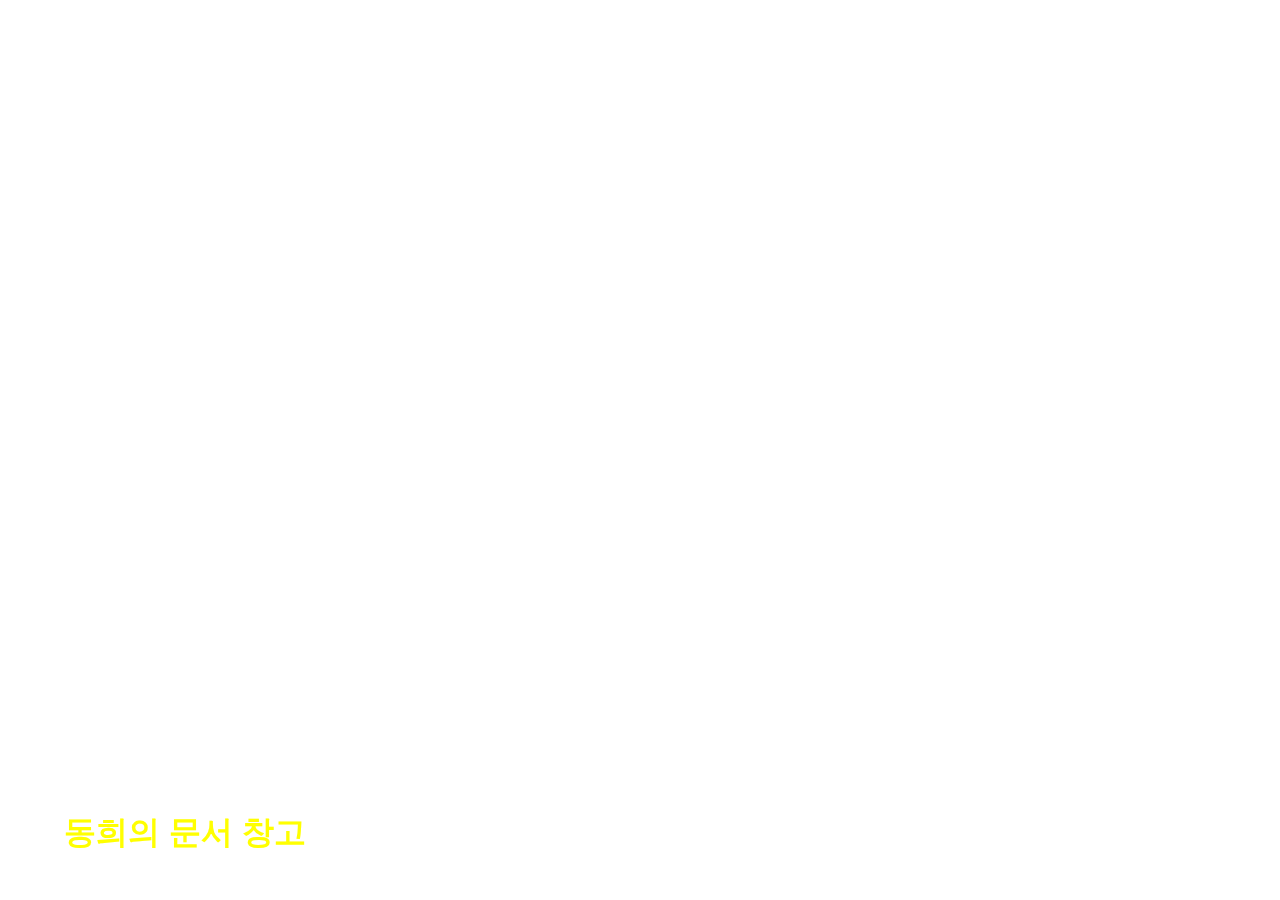
<file: index.html>
<!DOCTYPE html>
<html lang="ko">

<head>
  <meta charset="UTF-8">
  <meta http-equiv="X-UA-Compatible" content="IE=edge">
  <meta name="viewport" content="width=device-width, initial-scale=1.0">
  <meta name="description" content="김동희의 문서 열람">
  <meta name="author" content="Kdh">
  <meta name="generator" content="HTML5">
  <title>Intro</title>

  <meta property="og:type" content="website" />
  <meta property="og:site_name" content="김동희의 문서 열람" />
  <meta property="og:title" content="Intro" />
  <meta property="og:description" content="김동희 게임기획서 모음." />
  <meta property="og:image" content="./images/name_seo.png" />
  <!-- 아텐츠주소 대신 자신의 웹페이지 주소로 바꾸세요 -->
  <meta property="og:url" content="https://atentsgamedesignsite19.netlify.app" />
  <meta property="twitter:card" content="summary" />
  <meta property="twitter:site" content="김동희의 문서 열람" />
  <meta property="twitter:title" content="Intro" />
  <meta property="twitter:description" content="김동희 게임기획서 모음." />
  <meta property="twitter:image" content="./images/name_seo.png" />
  <!-- 아텐츠주소 대신 자신의 웹페이지 주소로 바꾸세요 -->
  <meta property="twitter:url" content="https://atentsgamedesignsite19.netlify.app" />
  <link rel="icon" href="/favicon.ico" />
  <link rel="stylesheet" href="./main.css">
  <!-- <link rel="stylesheet" href="/main.css"> -->
  <!-- <script defer src="/main.js" ></script> -->
  <!-- <script defer src="./main.js"></script> -->
</head>

<body>

  <div style="position: fixed; z-index: -1; width: 100%; height: 100%;" >
    <!-- <iframe width="100%" height="100%" src="https://www.youtube.com/embed/pKMPQ85Ilu4?si=y_7mDklYCB31kJk9&autoplay=1&loop=1&mute=1&playlist=pKMPQ85Ilu4" 
    title="YouTube video player" 
    frameborder="0" 
    allow="accelerometer; autoplay; clipboard-write; encrypted-media; gyroscope; picture-in-picture; web-share" 
    allowfullscreen>
    </iframe> -->
    <iframe width="100%" height="100%" src="https://www.youtube.com/embed/XLHMRP08a8w?loop=1&autoplay=1&mute=1&si=voM8bV1tIB5KqB1B&playlist=XLHMRP08a8w" 
    title="YouTube video player" 
    frameborder="0" 
    allow="accelerometer; autoplay; clipboard-write; encrypted-media; gyroscope; picture-in-picture; web-share" 
    referrerpolicy="strict-origin-when-cross-origin" 
    allowfullscreen></iframe>
  </div>
  <div>
    <a id="pl" href="/pages/mainpage.html">동희의 문서 창고</a>
  </div>
</body>


</html>
</file>
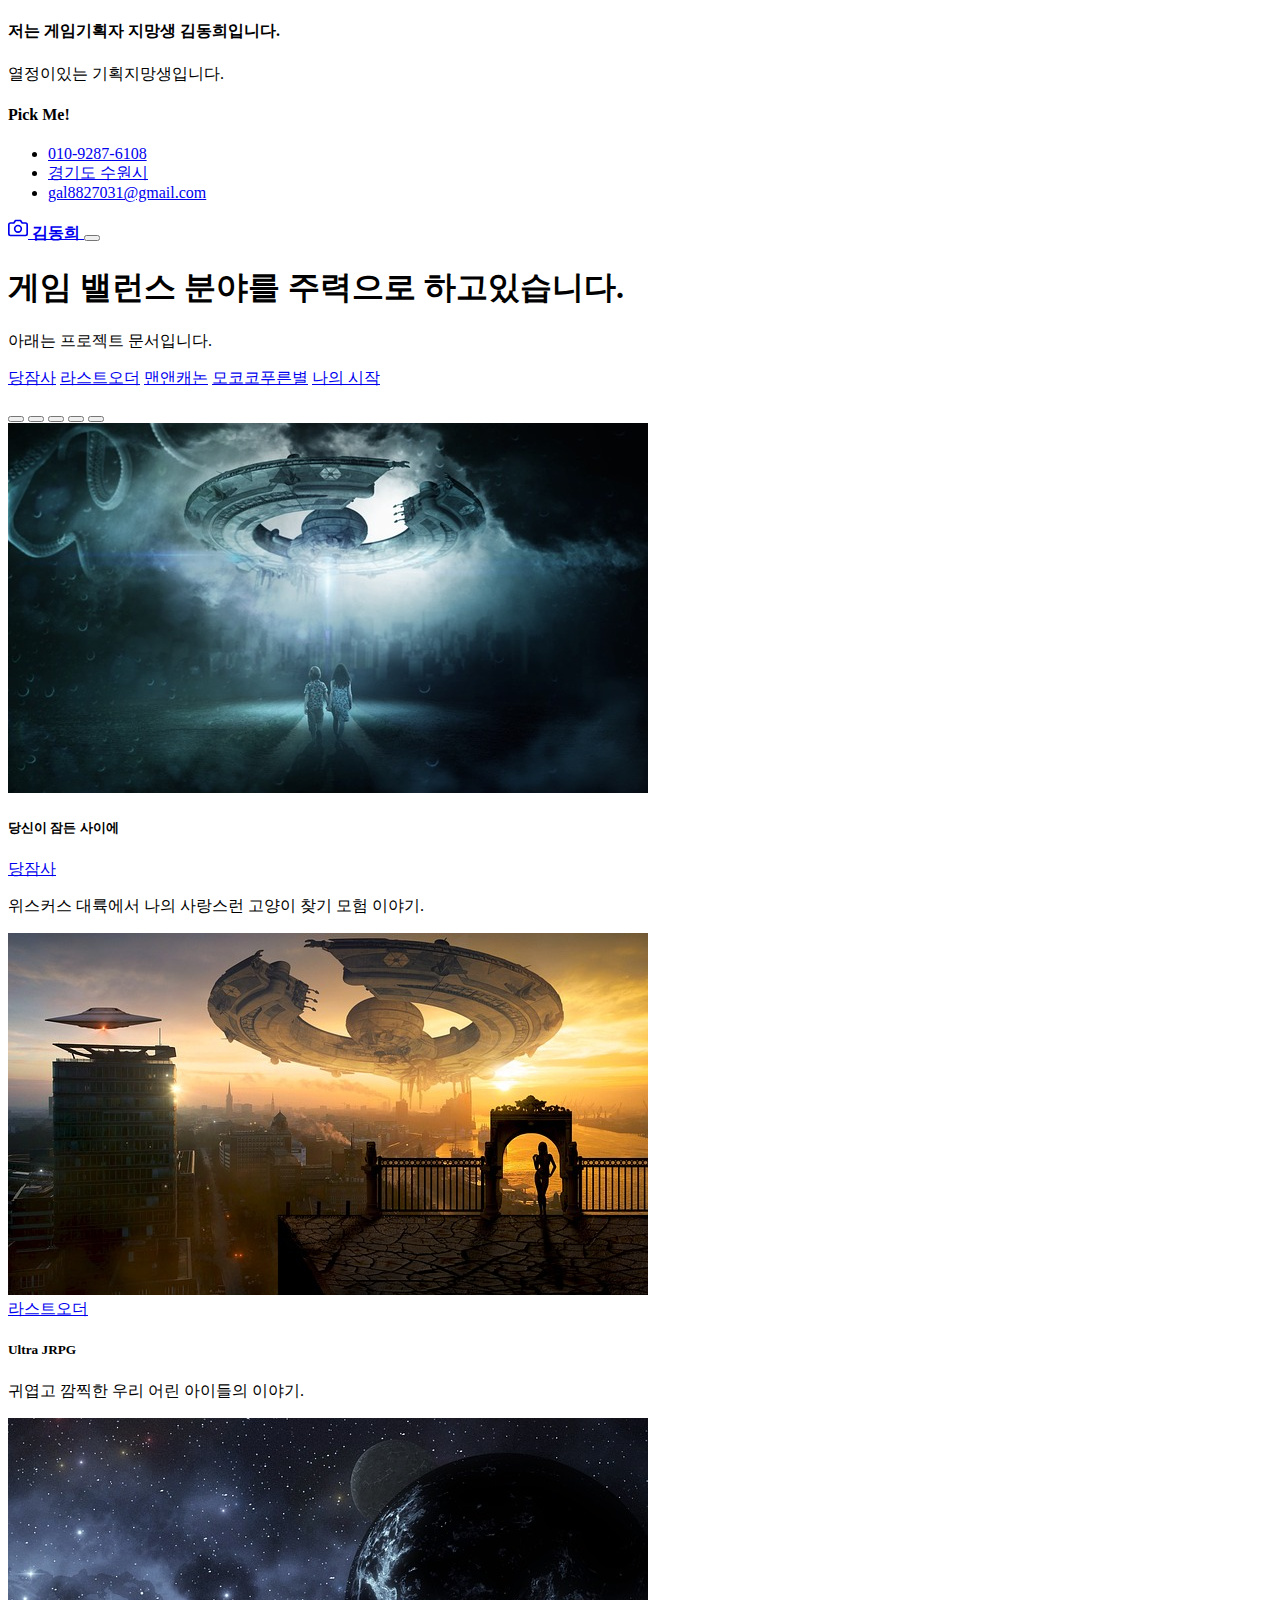
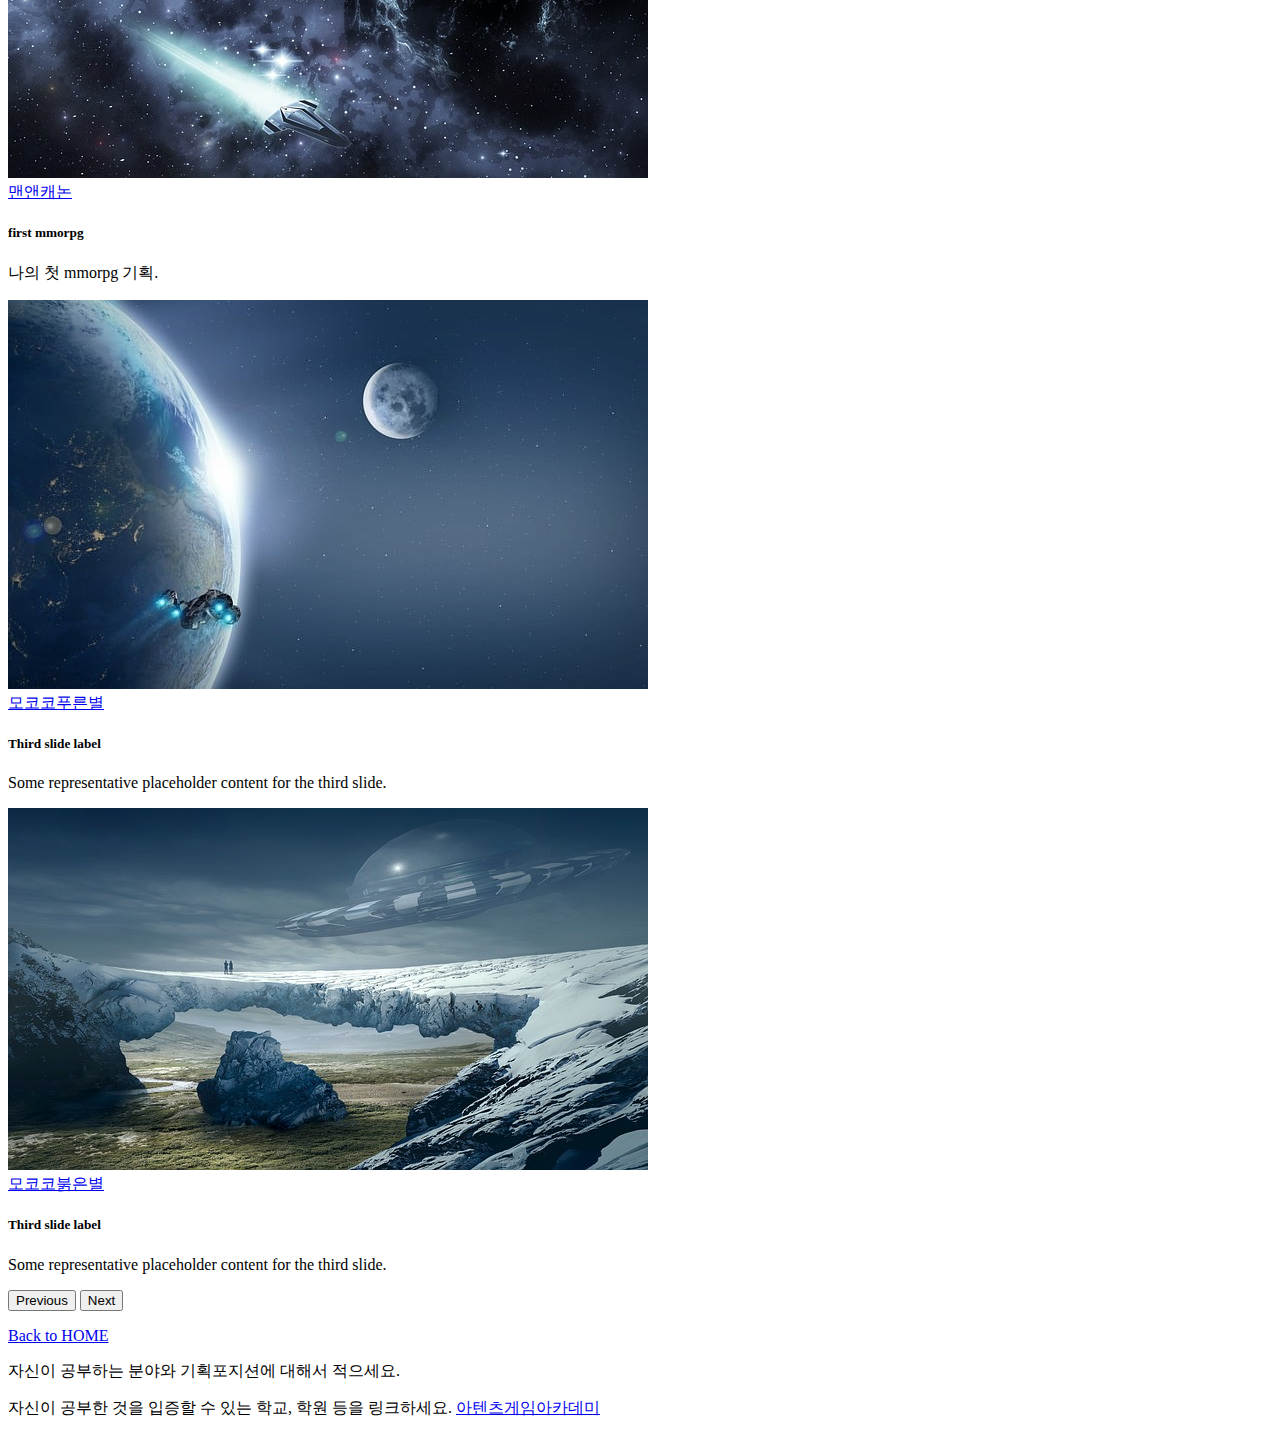
<file: pages/mainpage.html>
<!DOCTYPE html>
<html lang="ko">

<head>
  <meta charset="utf-8">
  <meta name="viewport" content="width=device-width, initial-scale=1">
  <meta name="description" content="김동희의 프로젝트">
  <meta name="author" content="YHS">
  <meta name="generator" content="HTML5">
  <title>HOME</title>
  <meta property="og:type" content="website" />
  <meta property="og:site_name" content="김동희의 프로젝트" />
  <meta property="og:title" content="HOME" />
  <meta property="og:description" content="프로젝트별 게임기획서 모음." />
  <meta property="og:image" content="./images/name_seo.png" />
  <!-- 아텐츠주소 대신 자신의 웹페이지 주소로 바꾸세요 -->
  <meta property="og:url" content="https://atentsgamedesignsite19.netlify.app" />
  <meta property="twitter:card" content="summary" />
  <meta property="twitter:site" content="김동희의 프로젝트" />
  <meta property="twitter:title" content="HOME" />
  <meta property="twitter:description" content="프로젝트별 게임기획서 모음." />
  <meta property="twitter:image" content="./images/name_seo.png" />
  <!-- 아텐츠주소 대신 자신의 웹페이지 주소로 바꾸세요 -->
  <meta property="twitter:url" content="https://atentsgamedesignsite19.netlify.app" />
  <link rel="icon" href="/favicon.ico" />
  <link rel="canonical" href="https://getbootstrap.com/docs/5.2/examples/album/">

  <!-- CSS only -->
  <link href="https://cdn.jsdelivr.net/npm/bootstrap@5.2.3/dist/css/bootstrap.min.css" rel="stylesheet"
    integrity="sha384-rbsA2VBKQhggwzxH7pPCaAqO46MgnOM80zW1RWuH61DGLwZJEdK2Kadq2F9CUG65" crossorigin="anonymous">
  <!-- JavaScript Bundle with Popper -->
  <script defer src="https://cdn.jsdelivr.net/npm/bootstrap@5.2.3/dist/js/bootstrap.bundle.min.js"
    integrity="sha384-kenU1KFdBIe4zVF0s0G1M5b4hcpxyD9F7jL+jjXkk+Q2h455rYXK/7HAuoJl+0I4" crossorigin="anonymous">
  </script>


  <style>
    .bd-placeholder-img {
      font-size: 1.125rem;
      text-anchor: middle;
      -webkit-user-select: none;
      -moz-user-select: none;
      user-select: none;
    }

    @media (min-width: 768px) {
      .bd-placeholder-img-lg {
        font-size: 3.5rem;
      }
    }

    .b-example-divider {
      height: 3rem;
      background-color: rgba(0, 0, 0, .1);
      border: solid rgba(0, 0, 0, .15);
      border-width: 1px 0;
      box-shadow: inset 0 .5em 1.5em rgba(0, 0, 0, .1), inset 0 .125em .5em rgba(0, 0, 0, .15);
    }

    .b-example-vr {
      flex-shrink: 0;
      width: 1.5rem;
      height: 100vh;
    }

    .bi {
      vertical-align: -.125em;
      fill: currentColor;
    }

    .nav-scroller {
      position: relative;
      z-index: 2;
      height: 2.75rem;
      overflow-y: hidden;
    }

    .nav-scroller .nav {
      display: flex;
      flex-wrap: nowrap;
      padding-bottom: 1rem;
      margin-top: -1px;
      overflow-x: auto;
      text-align: center;
      white-space: nowrap;
      -webkit-overflow-scrolling: touch;
    }
  </style>
</head>

<body>

  <header>
    <div class="collapse bg-dark" id="navbarHeader">
      <div class="container">
        <div class="row">
          <div class="col-sm-8 col-md-7 py-4">
            <h4 class="text-white">저는 게임기획자 지망생 김동희입니다.</h4>
            <p class="text-muted">열정이있는 기획지망생입니다.</p>
          </div>
          <div class="col-sm-4 offset-md-1 py-4">
            <h4 class="text-white">Pick Me!</h4>
            <ul class="list-unstyled">
              <li><a href="#" class="text-white">010-9287-6108</a></li>
              <li><a href="#" class="text-white">경기도 수원시</a></li>
              <li><a href="#" class="text-white">gal8827031@gmail.com</a></li>
            </ul>
          </div>
        </div>
      </div>
    </div>
    <div class="navbar navbar-dark bg-dark shadow-sm">
      <div class="container">
        <a href="#" class="navbar-brand d-flex align-items-center">
          <svg xmlns="http://www.w3.org/2000/svg" width="20" height="20" fill="none" stroke="currentColor"
            stroke-linecap="round" stroke-linejoin="round" stroke-width="2" aria-hidden="true" class="me-2"
            viewBox="0 0 24 24">
            <path d="M23 19a2 2 0 0 1-2 2H3a2 2 0 0 1-2-2V8a2 2 0 0 1 2-2h4l2-3h6l2 3h4a2 2 0 0 1 2 2z" />
            <circle cx="12" cy="13" r="4" /></svg>
          <strong>김동희</strong>
        </a>
        <button class="navbar-toggler" type="button" data-bs-toggle="collapse" data-bs-target="#navbarHeader"
          aria-controls="navbarHeader" aria-expanded="false" aria-label="Toggle navigation">
          <span class="navbar-toggler-icon"></span>
        </button>
      </div>
    </div>
  </header>

  <main>
    <section class="py-5 text-center container">
      <div class="row py-lg-5">
        <div class="col-lg-6 col-md-8 mx-auto">
          <h1 class="fw-light">게임 밸런스 분야를 주력으로 하고있습니다.</h1>
          <p class="lead text-muted">아래는 프로젝트 문서입니다.</p>
          <p>
            <a href="/pages/sub01.html" class="btn btn-info my-2">당잠사</a>
            <a href="/pages/sub02.html" class="btn btn-dark my-2">라스트오더</a>
            <a href="/pages/sub03.html" class="btn btn-danger my-2">맨앤캐논</a>
            <a href="/pages/sub04.html" class="btn btn-primary my-2">모코코푸른별</a>
            <a href="https://atentsgame.com/" class="btn btn-success my-2">나의 시작</a>
          </p>
        </div>
      </div>
    </section>

    <div class="album py-5 bg-secondary">
      <div class="container">

          <!-- 캐로셀 테스트 -->
          <div id="carouselExampleCaptions" class="carousel slide">
            <div class="carousel-indicators">
              <button type="button" data-bs-target="#carouselExampleCaptions" data-bs-slide-to="0" class="active" aria-current="true" aria-label="Slide 1"></button>
              <button type="button" data-bs-target="#carouselExampleCaptions" data-bs-slide-to="1" aria-label="Slide 2"></button>
              <button type="button" data-bs-target="#carouselExampleCaptions" data-bs-slide-to="2" aria-label="Slide 3"></button>
              <button type="button" data-bs-target="#carouselExampleCaptions" data-bs-slide-to="3" aria-label="Slide 4"></button>
              <button type="button" data-bs-target="#carouselExampleCaptions" data-bs-slide-to="4" aria-label="Slide 5"></button>
            </div>
            <div class="carousel-inner">
              <div class="carousel-item active">
                <img src="/images/spaceship01.jpg" class="d-block w-100" alt="우주선1">
                <div class="carousel-caption d-none d-md-block">
                  <h5>당신이 잠든 사이에</h5>
                  <a href="/pages/sub01.html" class="btn btn-outline-info">당잠사</a>
                  <p>위스커스 대륙에서 나의 사랑스런 고양이 찾기 모험 이야기.</p>
                </div>
              </div>
              <div class="carousel-item">
                <img src="/images/spaceship02.jpg" class="d-block w-100" alt="우주선2">
                <div class="carousel-caption d-none d-md-block">
                  <a href="/pages/sub02.html" class="btn btn-outline-dark">라스트오더</a>
                  <h5>Ultra JRPG</h5>
                  <p>귀엽고 깜찍한 우리 어린 아이들의 이야기.</p>
                </div>
              </div>
              <div class="carousel-item">
                <img src="/images/spaceship03.jpg" class="d-block w-100" alt="우주선3">
                <div class="carousel-caption d-none d-md-block">
                  <a href="/pages/sub03.html" class="btn btn-outline-danger">맨앤캐논</a>
                  <h5>first mmorpg</h5>
                  <p>나의 첫 mmorpg 기획.</p>
                </div>
              </div>
              <div class="carousel-item">
                <img src="/images/spaceship04.jpg" class="d-block w-100" alt="우주선4">
                <div class="carousel-caption d-none d-md-block">
                  <a href="/pages/sub04.html" class="btn btn-outline-primary">모코코푸른별</a>
                  <h5>Third slide label</h5>
                  <p>Some representative placeholder content for the third slide.</p>
                </div>
              </div>
              <div class="carousel-item">
                <img src="/images/spaceship05.jpg" class="d-block w-100" alt="우주선5">
                <div class="carousel-caption d-none d-md-block">
                  <a href="/pages/sub05.html" class="btn btn-outline-primary">모코코붉은별</a>
                  <h5>Third slide label</h5>
                  <p>Some representative placeholder content for the third slide.</p>
                </div>
              </div>
            </div>
            <button class="carousel-control-prev" type="button" data-bs-target="#carouselExampleCaptions" data-bs-slide="prev">
              <span class="carousel-control-prev-icon" aria-hidden="true"></span>
              <span class="visually-hidden">Previous</span>
            </button>
            <button class="carousel-control-next" type="button" data-bs-target="#carouselExampleCaptions" data-bs-slide="next">
              <span class="carousel-control-next-icon" aria-hidden="true"></span>
              <span class="visually-hidden">Next</span>
            </button>
          </div>
          <!-- 캐로셀 테스트 끝 -->
      </div>
    </div>

  </main>

  <footer class="text-muted py-5">
    <div class="container">
      <p class="float-end mb-1">
        <a href="/index.html">Back to HOME</a>
      </p>
      <p class="mb-1">자신이 공부하는 분야와 기획포지션에 대해서 적으세요.</p>
      <p class="mb-0">자신이 공부한 것을 입증할 수 있는 학교, 학원 등을 링크하세요. <a href="https://atentsgame.com">아텐츠게임아카데미</a> </p>
    </div>
  </footer>

</html>
</file>
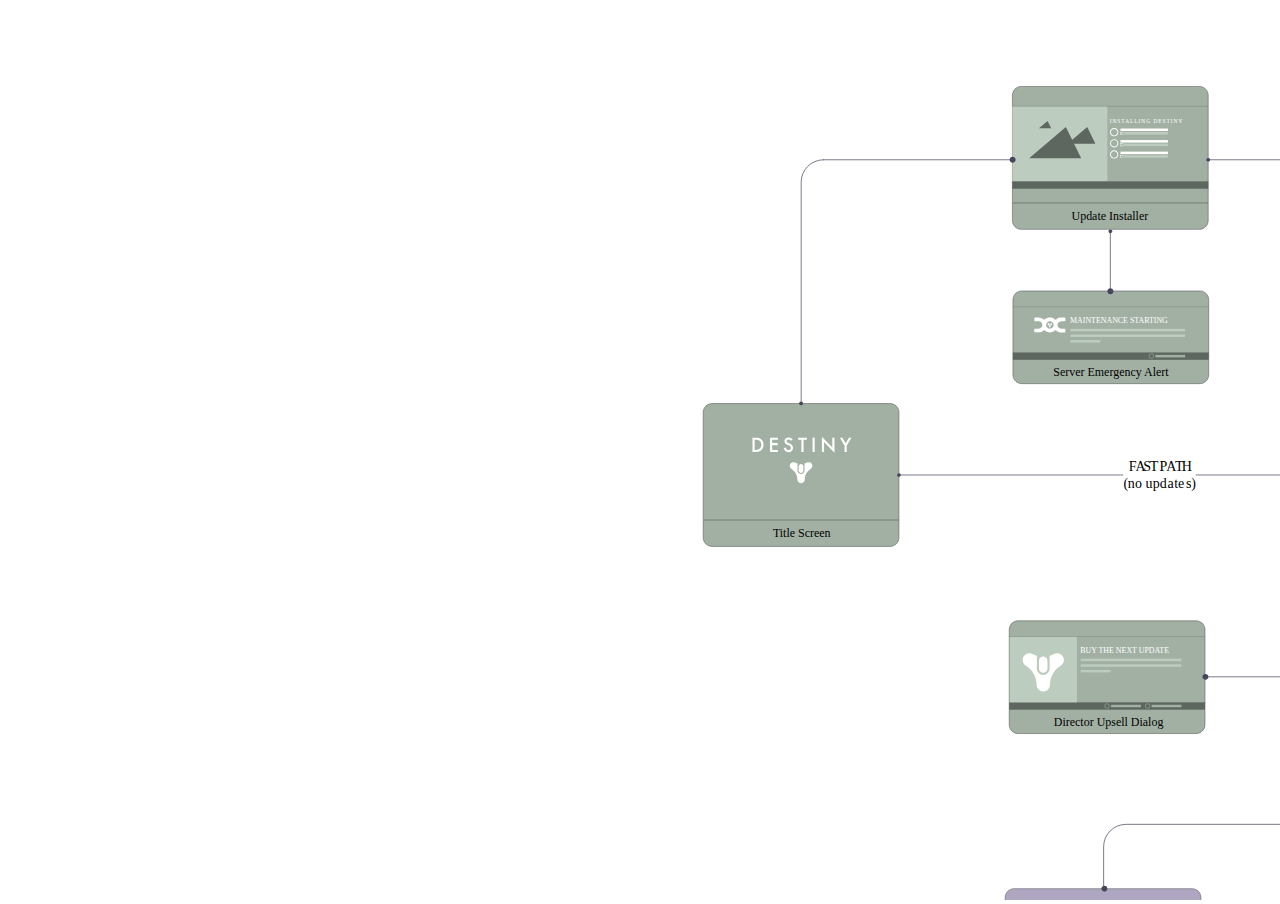
<file: pages/page01-1.html>
<!DOCTYPE html>
<html lang="ko">

<head>
  <meta charset="UTF-8">
  <meta http-equiv="X-UA-Compatible" content="IE=edge">
  <meta name="viewport" content="width=device-width, initial-scale=1.0">
  <title>전체 IA 구조도</title>
  <style>
    #myPDF {
      width: 100%;
      height: 100vh;
    }

    body {
      margin: 0;
      padding: 0;
      overflow: hidden;
    }
  </style>
</head>

<body>

  <body>
    <iframe title="document" id="myPDF" src="/images/Destiny_flowchart_v9.svg" frameborder="0"></iframe>
  </body>
</body>

</html>
</file>
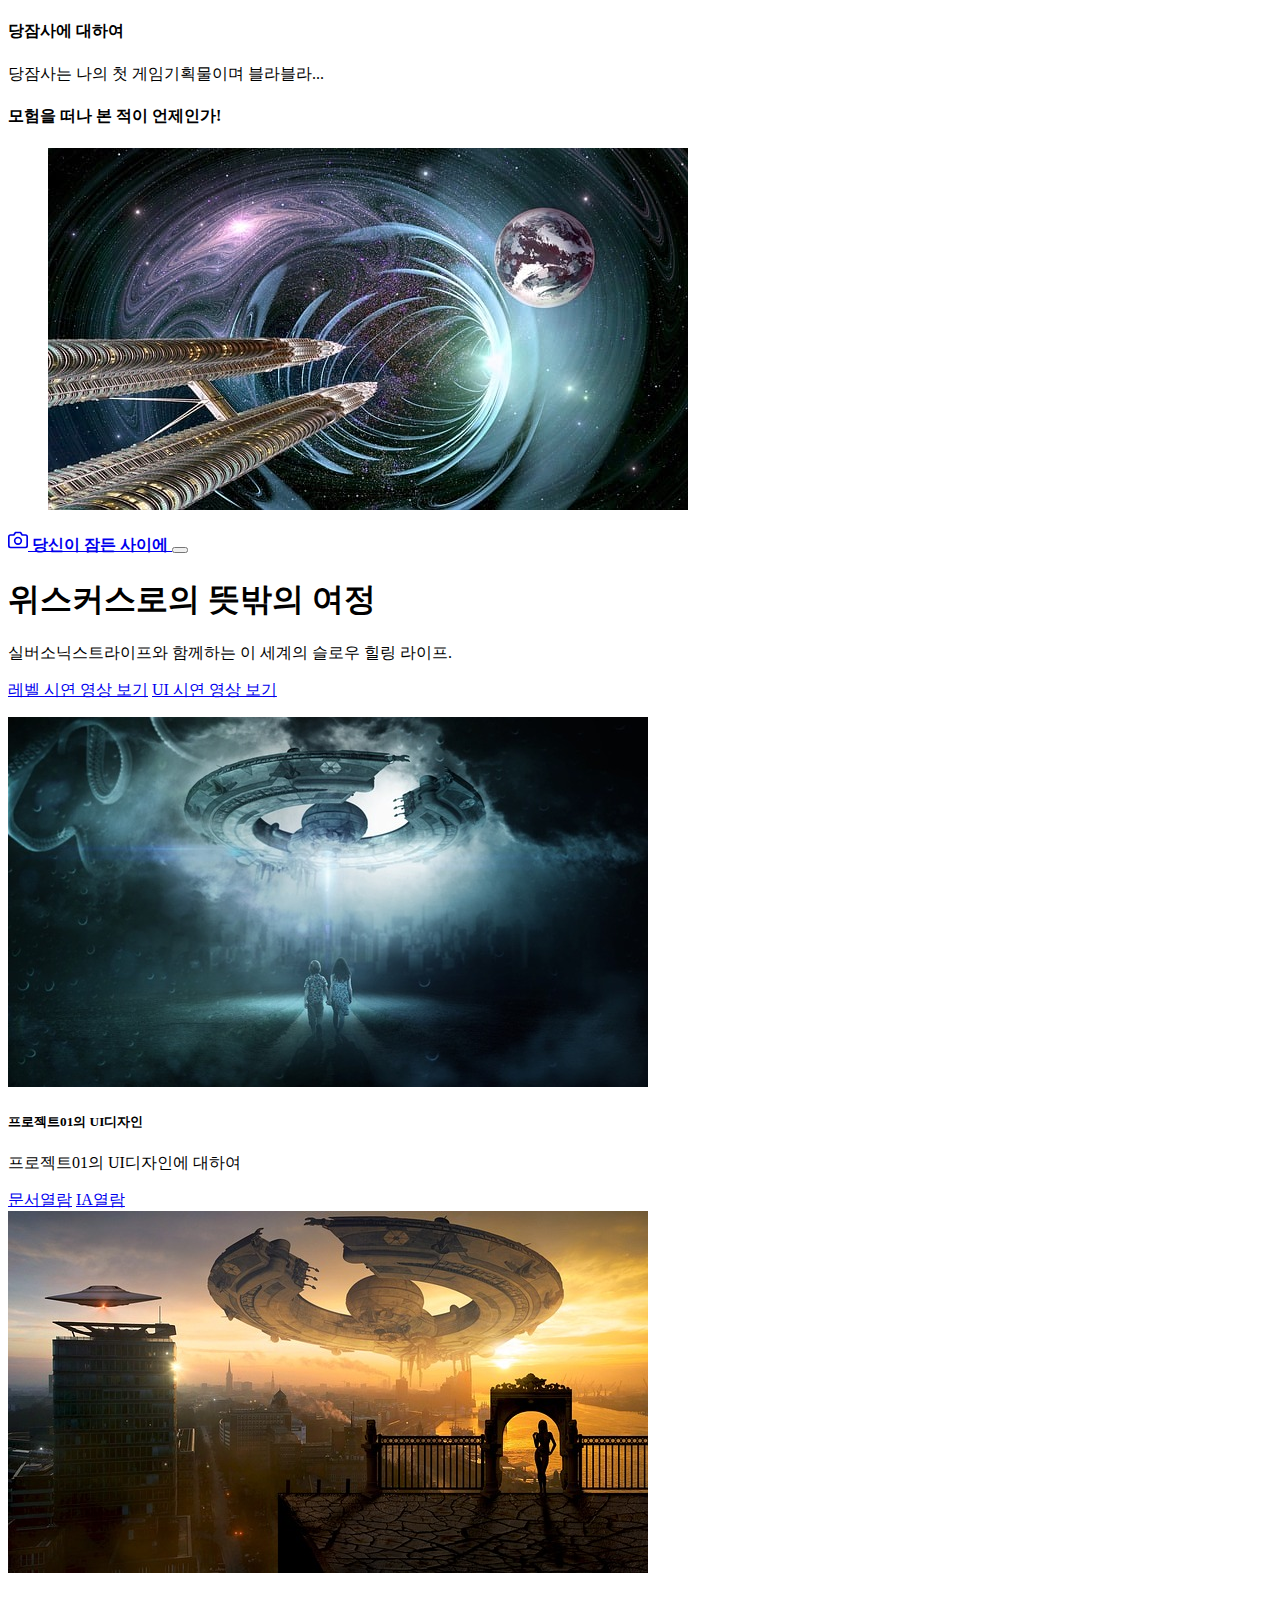
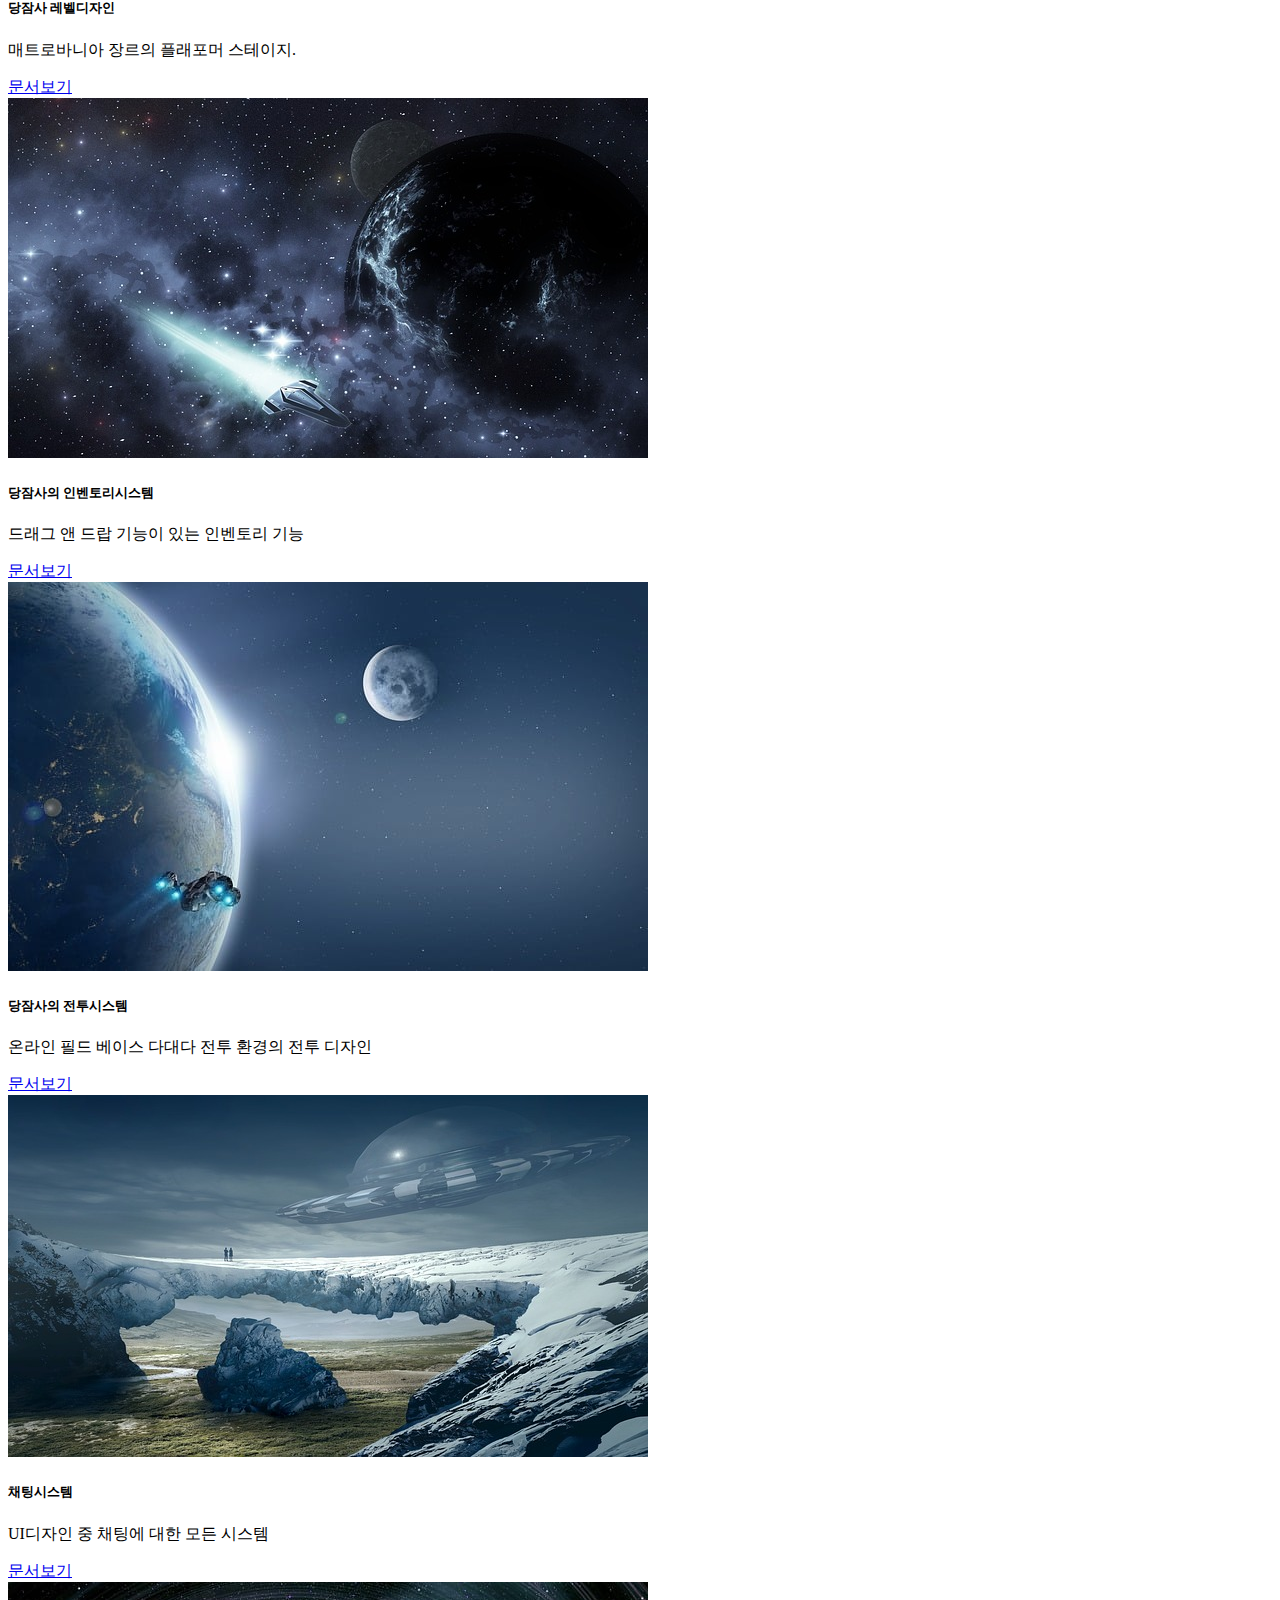
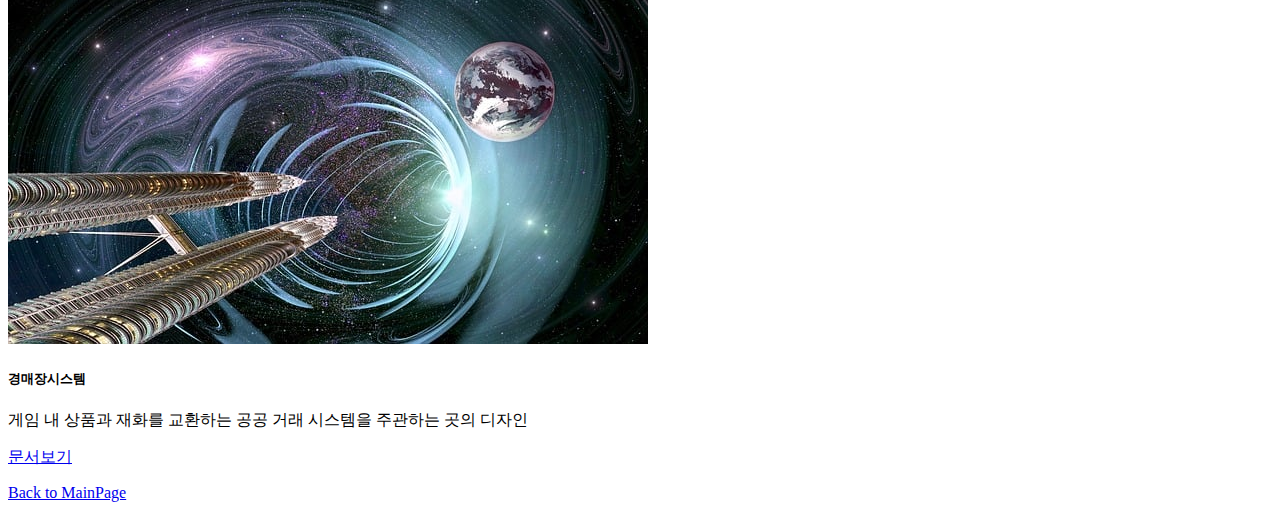
<file: pages/sub01.html>
<!DOCTYPE html>
<html lang="ko">

<head>
  <meta charset="utf-8">
  <meta name="viewport" content="width=device-width, initial-scale=1">
  <meta name="description" content="아나킨의 문서창고">
  <meta name="author" content="YHS">
  <meta name="generator" content="HTML5">
  <title>프로젝트01의 홈</title>
  <meta property="og:type" content="website" />
  <meta property="og:site_name" content="프로젝트01의 홈" />
  <meta property="og:title" content="HOME" />
  <meta property="og:description" content="프로젝트01의 GDD, UXUI디자인, 레벨디자인 기획서 모음." />
  <meta property="og:image" content="./images/name_seo.png" />
  <!-- 아텐츠주소 대신 자신의 웹페이지 주소로 바꾸세요 -->
  <meta property="og:url" content="https://atentsgamedesignsite19.netlify.app" />
  <meta property="twitter:card" content="summary" />
  <meta property="twitter:site" content="프로젝트01의 홈" />
  <meta property="twitter:title" content="HOME" />
  <meta property="twitter:description" content="프로젝트01의 GDD, UXUI디자인, 레벨디자인 기획서 모음." />
  <meta property="twitter:image" content="./images/name_seo.png" />
  <!-- 아텐츠주소 대신 자신의 웹페이지 주소로 바꾸세요 -->
  <meta property="twitter:url" content="https://atentsgamedesignsite19.netlify.app" />
  <link rel="icon" href="/favicon.ico" />
  <link rel="canonical" href="https://getbootstrap.com/docs/5.2/examples/album/">

  <!-- CSS only -->
  <link href="https://cdn.jsdelivr.net/npm/bootstrap@5.2.3/dist/css/bootstrap.min.css" rel="stylesheet"
    integrity="sha384-rbsA2VBKQhggwzxH7pPCaAqO46MgnOM80zW1RWuH61DGLwZJEdK2Kadq2F9CUG65" crossorigin="anonymous">
  <!-- JavaScript Bundle with Popper -->
  <script defer src="https://cdn.jsdelivr.net/npm/bootstrap@5.2.3/dist/js/bootstrap.bundle.min.js"
    integrity="sha384-kenU1KFdBIe4zVF0s0G1M5b4hcpxyD9F7jL+jjXkk+Q2h455rYXK/7HAuoJl+0I4" crossorigin="anonymous">
  </script>


  <style>
    .bd-placeholder-img {
      font-size: 1.125rem;
      text-anchor: middle;
      -webkit-user-select: none;
      -moz-user-select: none;
      user-select: none;
    }

    @media (min-width: 768px) {
      .bd-placeholder-img-lg {
        font-size: 3.5rem;
      }
    }

    .b-example-divider {
      height: 3rem;
      background-color: rgba(0, 0, 0, .1);
      border: solid rgba(0, 0, 0, .15);
      border-width: 1px 0;
      box-shadow: inset 0 .5em 1.5em rgba(0, 0, 0, .1), inset 0 .125em .5em rgba(0, 0, 0, .15);
    }

    .b-example-vr {
      flex-shrink: 0;
      width: 1.5rem;
      height: 100vh;
    }

    .bi {
      vertical-align: -.125em;
      fill: currentColor;
    }

    .nav-scroller {
      position: relative;
      z-index: 2;
      height: 2.75rem;
      overflow-y: hidden;
    }

    .nav-scroller .nav {
      display: flex;
      flex-wrap: nowrap;
      padding-bottom: 1rem;
      margin-top: -1px;
      overflow-x: auto;
      text-align: center;
      white-space: nowrap;
      -webkit-overflow-scrolling: touch;
    }
  </style>
</head>

<body>

  <header>
    <div class="collapse bg-success" id="navbarHeader">
      <div class="container">
        <div class="row">
          <div class="col-sm-8 col-md-7 py-4">
            <h4 class="text-white">당잠사에 대하여</h4>
            <p class="text-muted">당잠사는 나의 첫 게임기획물이며 블라블라...</p>
          </div>
          <div class="col-sm-4 offset-md-1 py-4">
            <h4 class="text-white">모험을 떠나 본 적이 언제인가!</h4>
            <ul class="list-unstyled">
              <!-- <li><a href="#" class="text-white">010-7777-0000</a></li>
              <li><a href="#" class="text-white">서울시 강남구 역삼동</a></li>
              <li><a href="#" class="text-white">paranaidl@naver.com</a></li> -->
              <img src="/images/spaceship06.jpg" class="card-img-top" alt="우주선1">
            </ul>
          </div>
        </div>
      </div>
    </div>
    <div class="navbar navbar-dark bg-dark shadow-sm">
      <div class="container">
        <a href="#" class="navbar-brand d-flex align-items-center">
          <svg xmlns="http://www.w3.org/2000/svg" width="20" height="20" fill="none" stroke="currentColor"
            stroke-linecap="round" stroke-linejoin="round" stroke-width="2" aria-hidden="true" class="me-2"
            viewBox="0 0 24 24">
            <path d="M23 19a2 2 0 0 1-2 2H3a2 2 0 0 1-2-2V8a2 2 0 0 1 2-2h4l2-3h6l2 3h4a2 2 0 0 1 2 2z" />
            <circle cx="12" cy="13" r="4" /></svg>
          <strong>당신이 잠든 사이에</strong>
        </a>
        <button class="navbar-toggler" type="button" data-bs-toggle="collapse" data-bs-target="#navbarHeader"
          aria-controls="navbarHeader" aria-expanded="false" aria-label="Toggle navigation">
          <span class="navbar-toggler-icon"></span>
        </button>
      </div>
    </div>
  </header>

  <main>
    <section class="py-5 text-center container">
      <div class="row py-lg-5">
        <div class="col-lg-6 col-md-8 mx-auto">
          <h1 class="fw-light">위스커스로의 뜻밖의 여정</h1>
          <p class="lead text-muted">실버소닉스트라이프와 함께하는 이 세계의 슬로우 힐링 라이프.</p>
          <p>
            <a href="https://www.youtube.com/watch?v=O1Uh6Vl08zg" class="btn btn-success my-2">레벨 시연 영상 보기</a>
            <a href="https://www.youtube.com/watch?v=d69GbPPFHk8" class="btn btn-success my-2">UI 시연 영상 보기</a>
          </p>
        </div>
      </div>
    </section>

    <div class="album py-5 bg-success">
      <div class="container">
        <div class="row row-cols-1 row-cols-sm-2 row-cols-md-3 g-3">
          <div class="col">
            <div class="card shadow-sm" width="100%">
              <img src="/images/spaceship01.jpg" class="card-img-top" alt="우주선1">
              <div class="card-body">
                <h5 class="card-title">프로젝트01의 UI디자인</h5>
                <p class="card-text">프로젝트01의 UI디자인에 대하여</p>
                <a href="/pages/page01.html" class="btn btn-dark">문서열람</a>
                <a href="/pages/page01-1.html" class="btn btn-info">IA열람</a>
              </div>
            </div>
          </div>
          <div class="col">
            <div class="card shadow-sm" width="100%">
              <img src="/images/spaceship02.jpg" class="card-img-top" alt="우주선2">
              <div class="card-body">
                <h5 class="card-title">당잠사 레벨디자인</h5>
                <p class="card-text">매트로바니아 장르의 플래포머 스테이지.</p>
                <a href="/pages/page02.html" class="btn btn-dark">문서보기</a>
              </div>
            </div>
          </div>
          <div class="col">
            <div class="card shadow-sm" width="100%">
              <img src="/images/spaceship03.jpg" class="card-img-top" alt="우주선3">
              <div class="card-body">
                <h5 class="card-title">당잠사의 인벤토리시스템</h5>
                <p class="card-text">드래그 앤 드랍 기능이 있는 인벤토리 기능</p>
                <a href="/pages/page03.html" class="btn btn-dark">문서보기</a>
              </div>
            </div>
          </div>
          <div class="col">
            <div class="card shadow-sm" width="100%">
              <img src="/images/spaceship04.jpg" class="card-img-top" alt="우주선4">
              <div class="card-body">
                <h5 class="card-title">당잠사의 전투시스템</h5>
                <p class="card-text">온라인 필드 베이스 다대다 전투 환경의 전투 디자인</p>
                <a href="/pages/page04.html" class="btn btn-dark">문서보기</a>
              </div>
            </div>
          </div>
          <div class="col">
            <div class="card shadow-sm" width="100%">
              <img src="/images/spaceship05.jpg" class="card-img-top" alt="우주선5">
              <div class="card-body">
                <h5 class="card-title">채팅시스템</h5>
                <p class="card-text">UI디자인 중 채팅에 대한 모든 시스템</p>
                <a href="/pages/page05.html" class="btn btn-dark">문서보기</a>
              </div>
            </div>
          </div>
          <div class="col">
            <div class="card shadow-sm" width="100%">
              <img src="/images/spaceship06.jpg" class="card-img-top" alt="우주선6">
              <div class="card-body">
                <h5 class="card-title">경매장시스템</h5>
                <p class="card-text">게임 내 상품과 재화를 교환하는 공공 거래 시스템을 주관하는 곳의 디자인</p>
                <a href="/pages/page06.html" class="btn btn-dark">문서보기</a>
              </div>
            </div>
          </div>
          <!-- <div class="col">
            <div class="card shadow-sm" width="100%">
              <img src="/images/spaceship06.jpg" class="card-img-top" alt="우주선6">
              <div class="card-body">
                <h5 class="card-title">기획서7</h5>
                <p class="card-text">블라블라~ 기획서6의 내용을 간략하게 적으세요.</p>
                <a href="/pages/page06.html" class="btn btn-dark">문서보기</a>
              </div>
            </div>
          </div>
          <div class="col">
            <div class="card shadow-sm" width="100%">
              <img src="/images/spaceship06.jpg" class="card-img-top" alt="우주선6">
              <div class="card-body">
                <h5 class="card-title">기획서8</h5>
                <p class="card-text">블라블라~ 기획서6의 내용을 간략하게 적으세요.</p>
                <a href="/pages/page06.html" class="btn btn-dark">문서보기</a>
              </div>
            </div>
          </div>
          <div class="col">
            <div class="card shadow-sm" width="100%">
              <img src="/images/spaceship06.jpg" class="card-img-top" alt="우주선6">
              <div class="card-body">
                <h5 class="card-title">기획서9</h5>
                <p class="card-text">블라블라~ 기획서6의 내용을 간략하게 적으세요.</p>
                <a href="/pages/page06.html" class="btn btn-dark">문서보기</a>
              </div>
            </div>
          </div>
 -->
        </div>
      </div>
    </div>

  </main>

  <footer class="text-muted py-5">
    <div class="container">
      <p class="float-end mb-1">
        <a href="/pages/mainpage.html">Back to MainPage</a>
      </p>
      <!-- <p class="mb-1">자신이 공부하는 분야와 기획포지션에 대해서 적으세요.</p>
      <p class="mb-0">자신이 공부한 것을 입증할 수 있는 학교, 학원 등을 링크하세요. <a href="https://atentsgame.com">아텐츠게임아카데미</a> </p>
    </div>
  </footer>

</html>
</file>
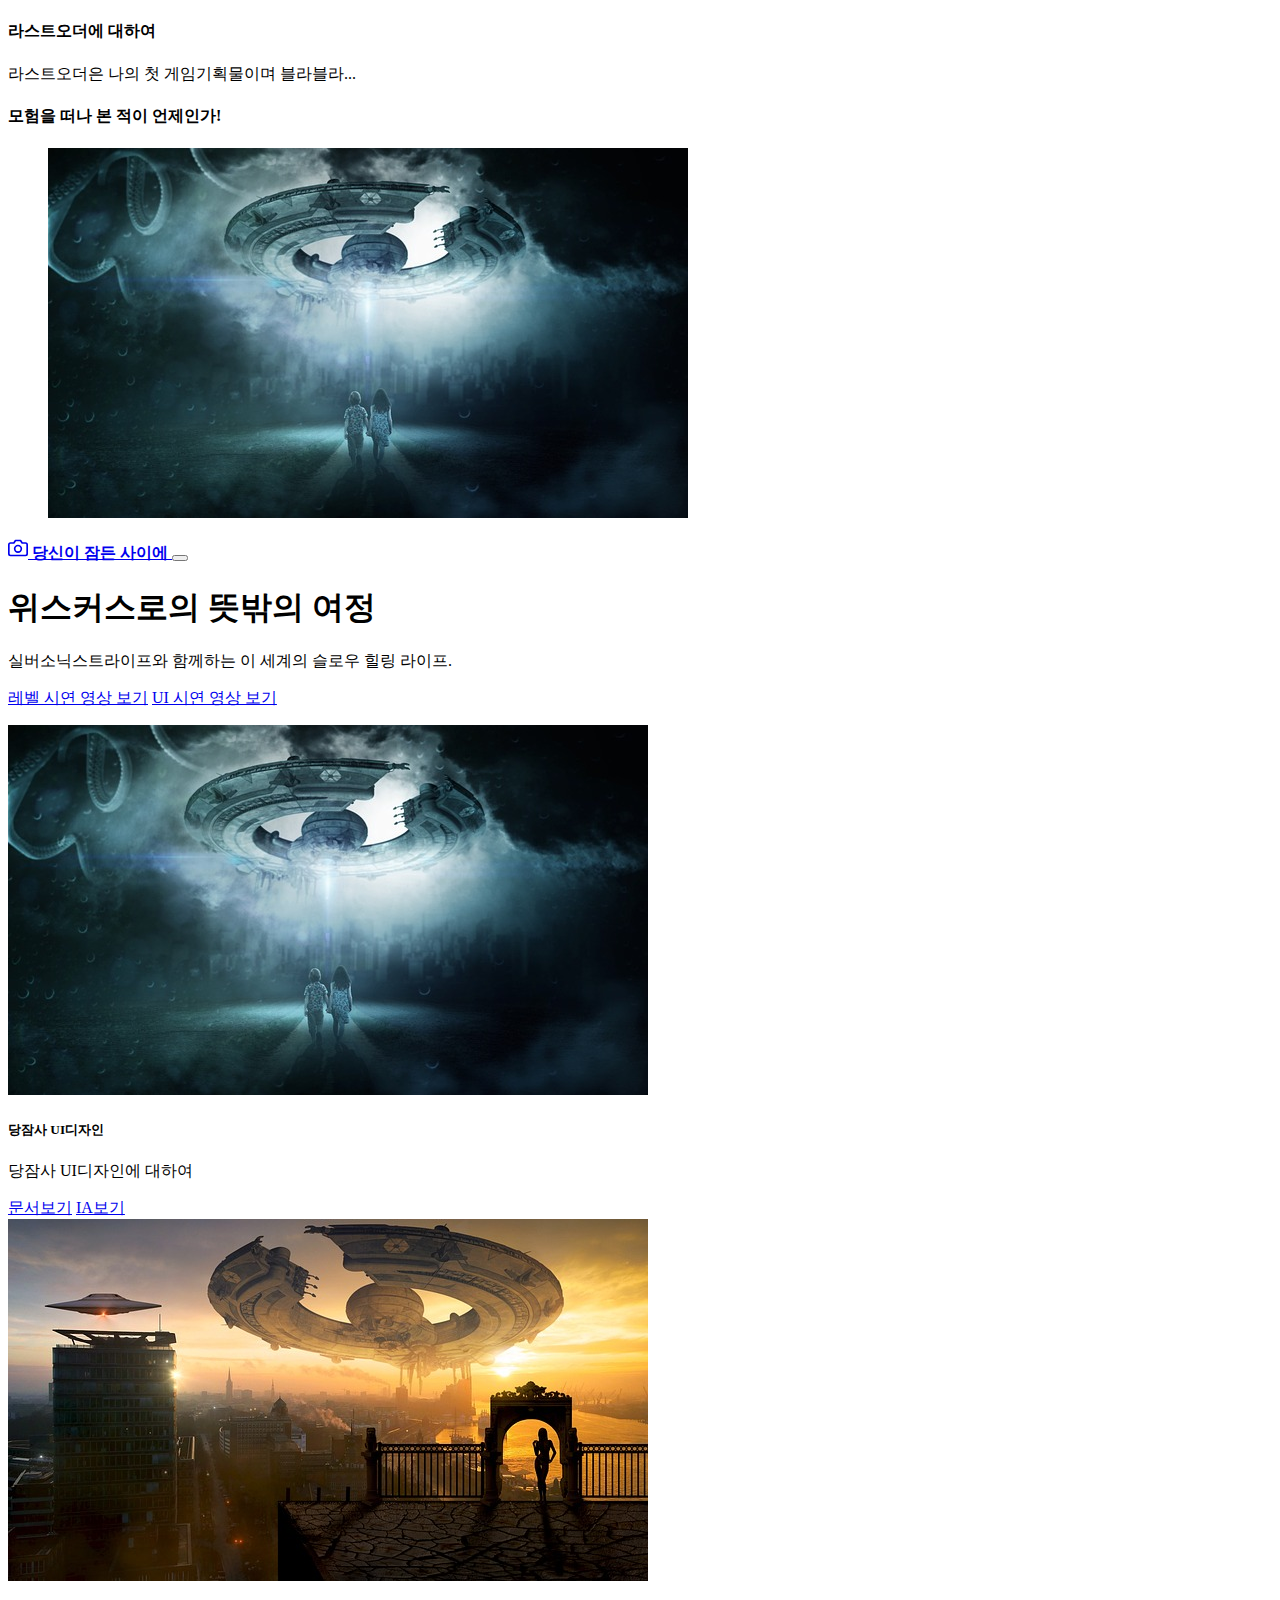
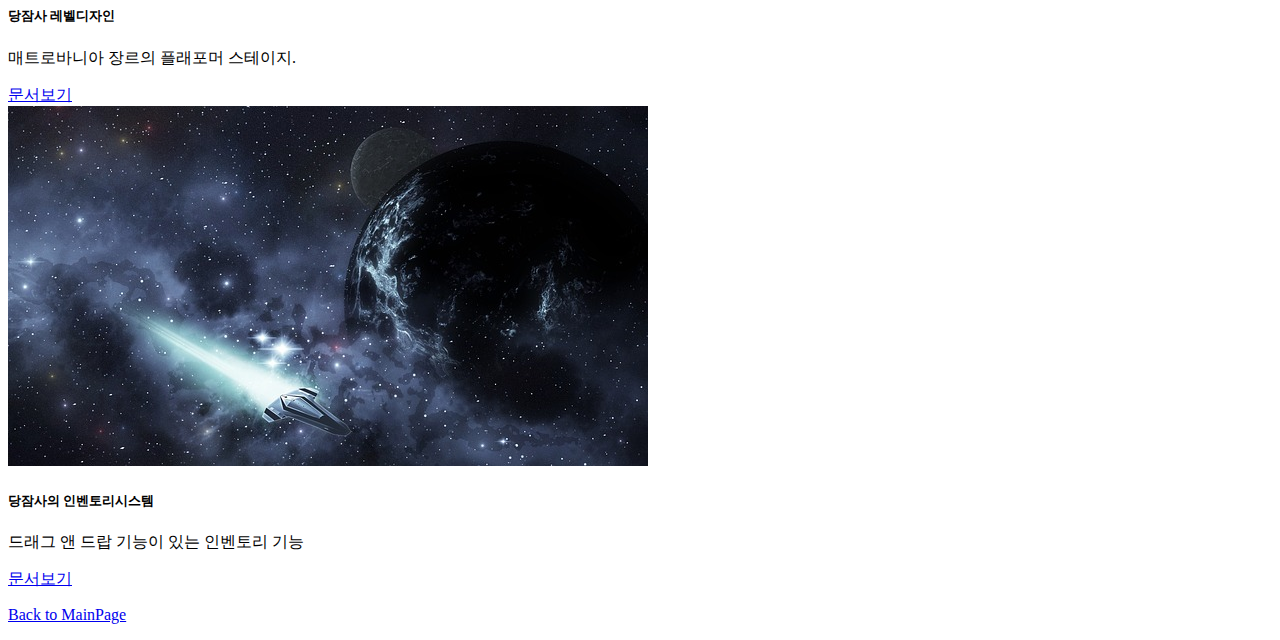
<file: pages/sub02.html>
<!DOCTYPE html>
<html lang="ko">

<head>
  <meta charset="utf-8">
  <meta name="viewport" content="width=device-width, initial-scale=1">
  <meta name="description" content="아나킨의 문서창고">
  <meta name="author" content="YHS">
  <meta name="generator" content="HTML5">
  <title>라스트오더 기획</title>
  <meta property="og:type" content="website" />
  <meta property="og:site_name" content="라스트오더 홈" />
  <meta property="og:title" content="HOME" />
  <meta property="og:description" content="라스트오더의 GDD, UXUI디자인, 레벨디자인 기획서 모음." />
  <meta property="og:image" content="./images/name_seo.png" />
  <!-- 아텐츠주소 대신 자신의 웹페이지 주소로 바꾸세요 -->
  <meta property="og:url" content="https://atentsgamedesignsite19.netlify.app" />
  <meta property="twitter:card" content="summary" />
  <meta property="twitter:site" content="라스트오더의 홈" />
  <meta property="twitter:title" content="HOME" />
  <meta property="twitter:description" content="라스트오더의 GDD, UXUI디자인, 레벨디자인 기획서 모음." />
  <meta property="twitter:image" content="./images/name_seo.png" />
  <!-- 아텐츠주소 대신 자신의 웹페이지 주소로 바꾸세요 -->
  <meta property="twitter:url" content="https://atentsgamedesignsite19.netlify.app" />
  <link rel="icon" href="/favicon.ico" />
  <link rel="canonical" href="https://getbootstrap.com/docs/5.2/examples/album/">

  <!-- CSS only -->
  <link href="https://cdn.jsdelivr.net/npm/bootstrap@5.2.3/dist/css/bootstrap.min.css" rel="stylesheet"
    integrity="sha384-rbsA2VBKQhggwzxH7pPCaAqO46MgnOM80zW1RWuH61DGLwZJEdK2Kadq2F9CUG65" crossorigin="anonymous">
  <!-- JavaScript Bundle with Popper -->
  <script defer src="https://cdn.jsdelivr.net/npm/bootstrap@5.2.3/dist/js/bootstrap.bundle.min.js"
    integrity="sha384-kenU1KFdBIe4zVF0s0G1M5b4hcpxyD9F7jL+jjXkk+Q2h455rYXK/7HAuoJl+0I4" crossorigin="anonymous">
  </script>


  <style>
    .bd-placeholder-img {
      font-size: 1.125rem;
      text-anchor: middle;
      -webkit-user-select: none;
      -moz-user-select: none;
      user-select: none;
    }

    @media (min-width: 768px) {
      .bd-placeholder-img-lg {
        font-size: 3.5rem;
      }
    }

    .b-example-divider {
      height: 3rem;
      background-color: rgba(0, 0, 0, .1);
      border: solid rgba(0, 0, 0, .15);
      border-width: 1px 0;
      box-shadow: inset 0 .5em 1.5em rgba(0, 0, 0, .1), inset 0 .125em .5em rgba(0, 0, 0, .15);
    }

    .b-example-vr {
      flex-shrink: 0;
      width: 1.5rem;
      height: 100vh;
    }

    .bi {
      vertical-align: -.125em;
      fill: currentColor;
    }

    .nav-scroller {
      position: relative;
      z-index: 2;
      height: 2.75rem;
      overflow-y: hidden;
    }

    .nav-scroller .nav {
      display: flex;
      flex-wrap: nowrap;
      padding-bottom: 1rem;
      margin-top: -1px;
      overflow-x: auto;
      text-align: center;
      white-space: nowrap;
      -webkit-overflow-scrolling: touch;
    }
  </style>
</head>

<body>

  <header>
    <div class="collapse bg-success" id="navbarHeader">
      <div class="container">
        <div class="row">
          <div class="col-sm-8 col-md-7 py-4">
            <h4 class="text-white">라스트오더에 대하여</h4>
            <p class="text-muted">라스트오더은 나의 첫 게임기획물이며 블라블라...</p>
          </div>
          <div class="col-sm-4 offset-md-1 py-4">
            <h4 class="text-white">모험을 떠나 본 적이 언제인가!</h4>
            <ul class="list-unstyled">
              <!-- <li><a href="#" class="text-white">010-7777-0000</a></li>
              <li><a href="#" class="text-white">서울시 강남구 역삼동</a></li>
              <li><a href="#" class="text-white">paranaidl@naver.com</a></li> -->
              <img src="/images/spaceship01.jpg" class="card-img-top" alt="우주선1">
            </ul>
          </div>
        </div>
      </div>
    </div>
    <div class="navbar navbar-dark bg-dark shadow-sm">
      <div class="container">
        <a href="#" class="navbar-brand d-flex align-items-center">
          <svg xmlns="http://www.w3.org/2000/svg" width="20" height="20" fill="none" stroke="currentColor"
            stroke-linecap="round" stroke-linejoin="round" stroke-width="2" aria-hidden="true" class="me-2"
            viewBox="0 0 24 24">
            <path d="M23 19a2 2 0 0 1-2 2H3a2 2 0 0 1-2-2V8a2 2 0 0 1 2-2h4l2-3h6l2 3h4a2 2 0 0 1 2 2z" />
            <circle cx="12" cy="13" r="4" /></svg>
          <strong>당신이 잠든 사이에</strong>
        </a>
        <button class="navbar-toggler" type="button" data-bs-toggle="collapse" data-bs-target="#navbarHeader"
          aria-controls="navbarHeader" aria-expanded="false" aria-label="Toggle navigation">
          <span class="navbar-toggler-icon"></span>
        </button>
      </div>
    </div>
  </header>

  <main>
    <section class="py-5 text-center container">
      <div class="row py-lg-5">
        <div class="col-lg-6 col-md-8 mx-auto">
          <h1 class="fw-light">위스커스로의 뜻밖의 여정</h1>
          <p class="lead text-muted">실버소닉스트라이프와 함께하는 이 세계의 슬로우 힐링 라이프.</p>
          <p>
            <a href="https://www.youtube.com/watch?v=O1Uh6Vl08zg" class="btn btn-success my-2">레벨 시연 영상 보기</a>
            <a href="https://www.youtube.com/watch?v=d69GbPPFHk8" class="btn btn-success my-2">UI 시연 영상 보기</a>
          </p>
        </div>
      </div>
    </section>

    <div class="album py-5 bg-success">
      <div class="container">
        <div class="row row-cols-1 row-cols-sm-2 row-cols-md-3 g-3">
          <div class="col">
            <div class="card shadow-sm" width="100%">
              <img src="/images/spaceship01.jpg" class="card-img-top" alt="우주선1">
              <div class="card-body">
                <h5 class="card-title">당잠사 UI디자인</h5>
                <p class="card-text">당잠사 UI디자인에 대하여</p>
                <a href="/pages/page01.html" class="btn btn-dark">문서보기</a>
                <a href="/pages/page01-1.html" class="btn btn-info">IA보기</a>
              </div>
            </div>
          </div>
          <div class="col">
            <div class="card shadow-sm" width="100%">
              <img src="/images/spaceship02.jpg" class="card-img-top" alt="우주선2">
              <div class="card-body">
                <h5 class="card-title">당잠사 레벨디자인</h5>
                <p class="card-text">매트로바니아 장르의 플래포머 스테이지.</p>
                <a href="/pages/page02.html" class="btn btn-dark">문서보기</a>
              </div>
            </div>
          </div>
          <div class="col">
            <div class="card shadow-sm" width="100%">
              <img src="/images/spaceship03.jpg" class="card-img-top" alt="우주선3">
              <div class="card-body">
                <h5 class="card-title">당잠사의 인벤토리시스템</h5>
                <p class="card-text">드래그 앤 드랍 기능이 있는 인벤토리 기능</p>
                <a href="/pages/page03.html" class="btn btn-dark">문서보기</a>
              </div>
            </div>
          </div>
          <!-- <div class="col">
            <div class="card shadow-sm" width="100%">
              <img src="/images/spaceship04.jpg" class="card-img-top" alt="우주선4">
              <div class="card-body">
                <h5 class="card-title">당잠사의 전투시스템</h5>
                <p class="card-text">온라인 필드 베이스 다대다 전투 환경의 전투 디자인</p>
                <a href="/pages/page04.html" class="btn btn-dark">문서보기</a>
              </div>
            </div>
          </div>
          <div class="col">
            <div class="card shadow-sm" width="100%">
              <img src="/images/spaceship05.jpg" class="card-img-top" alt="우주선5">
              <div class="card-body">
                <h5 class="card-title">채팅시스템</h5>
                <p class="card-text">UI디자인 중 채팅에 대한 모든 시스템</p>
                <a href="/pages/page05.html" class="btn btn-dark">문서보기</a>
              </div>
            </div>
          </div>
          <div class="col">
            <div class="card shadow-sm" width="100%">
              <img src="/images/spaceship06.jpg" class="card-img-top" alt="우주선6">
              <div class="card-body">
                <h5 class="card-title">경매장시스템</h5>
                <p class="card-text">게임 내 상품과 재화를 교환하는 공공 거래 시스템을 주관하는 곳의 디자인</p>
                <a href="/pages/page06.html" class="btn btn-dark">문서보기</a>
              </div>
            </div>
          </div> -->
          <!-- <div class="col">
            <div class="card shadow-sm" width="100%">
              <img src="/images/spaceship06.jpg" class="card-img-top" alt="우주선6">
              <div class="card-body">
                <h5 class="card-title">기획서7</h5>
                <p class="card-text">블라블라~ 기획서6의 내용을 간략하게 적으세요.</p>
                <a href="/pages/page06.html" class="btn btn-dark">문서보기</a>
              </div>
            </div>
          </div>
          <div class="col">
            <div class="card shadow-sm" width="100%">
              <img src="/images/spaceship06.jpg" class="card-img-top" alt="우주선6">
              <div class="card-body">
                <h5 class="card-title">기획서8</h5>
                <p class="card-text">블라블라~ 기획서6의 내용을 간략하게 적으세요.</p>
                <a href="/pages/page06.html" class="btn btn-dark">문서보기</a>
              </div>
            </div>
          </div>
          <div class="col">
            <div class="card shadow-sm" width="100%">
              <img src="/images/spaceship06.jpg" class="card-img-top" alt="우주선6">
              <div class="card-body">
                <h5 class="card-title">기획서9</h5>
                <p class="card-text">블라블라~ 기획서6의 내용을 간략하게 적으세요.</p>
                <a href="/pages/page06.html" class="btn btn-dark">문서보기</a>
              </div>
            </div>
          </div> -->

        </div>
      </div>
    </div>

  </main>

  <footer class="text-muted py-5">
    <div class="container">
      <p class="float-end mb-1">
        <a href="/pages/mainpage.html">Back to MainPage</a>
      </p>
      <!-- <p class="mb-1">자신이 공부하는 분야와 기획포지션에 대해서 적으세요.</p>
      <p class="mb-0">자신이 공부한 것을 입증할 수 있는 학교, 학원 등을 링크하세요. <a href="https://atentsgame.com">아텐츠게임아카데미</a> </p> -->
    </div>
  </footer>

</html>
</file>
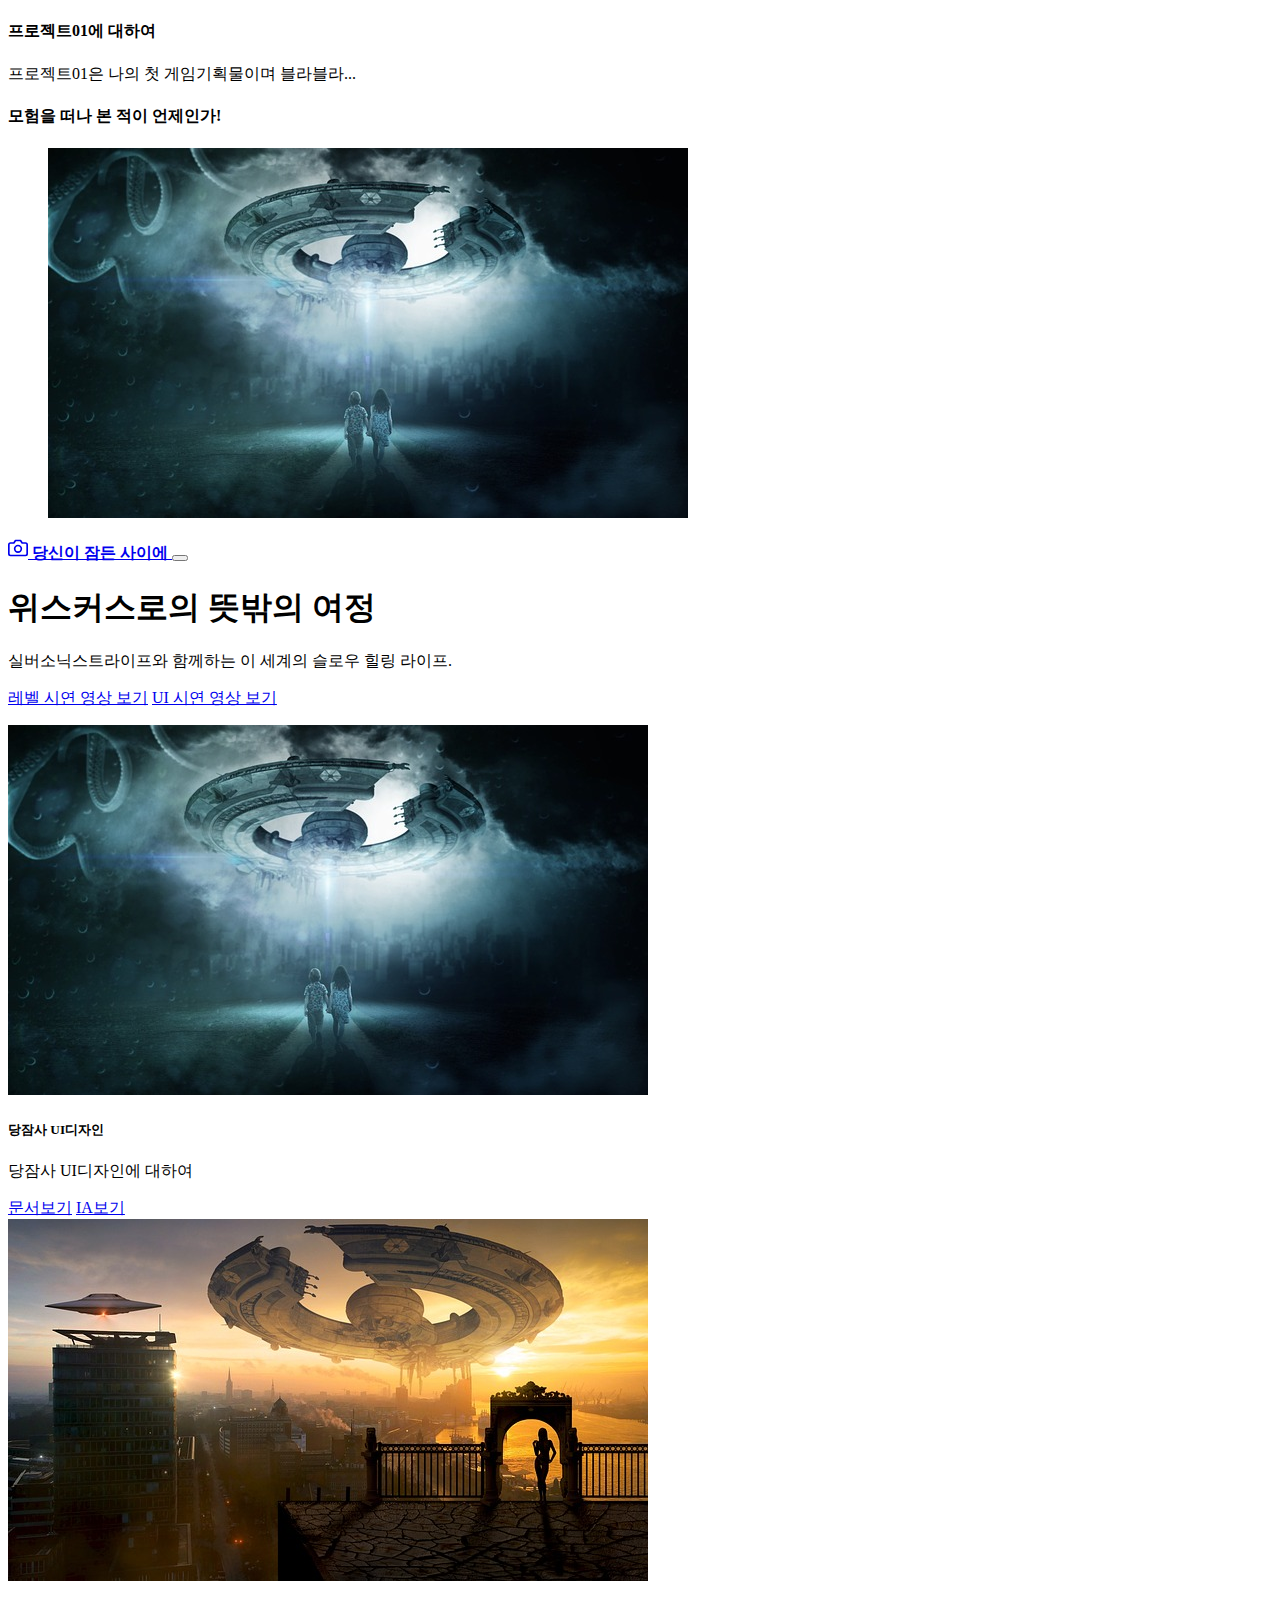
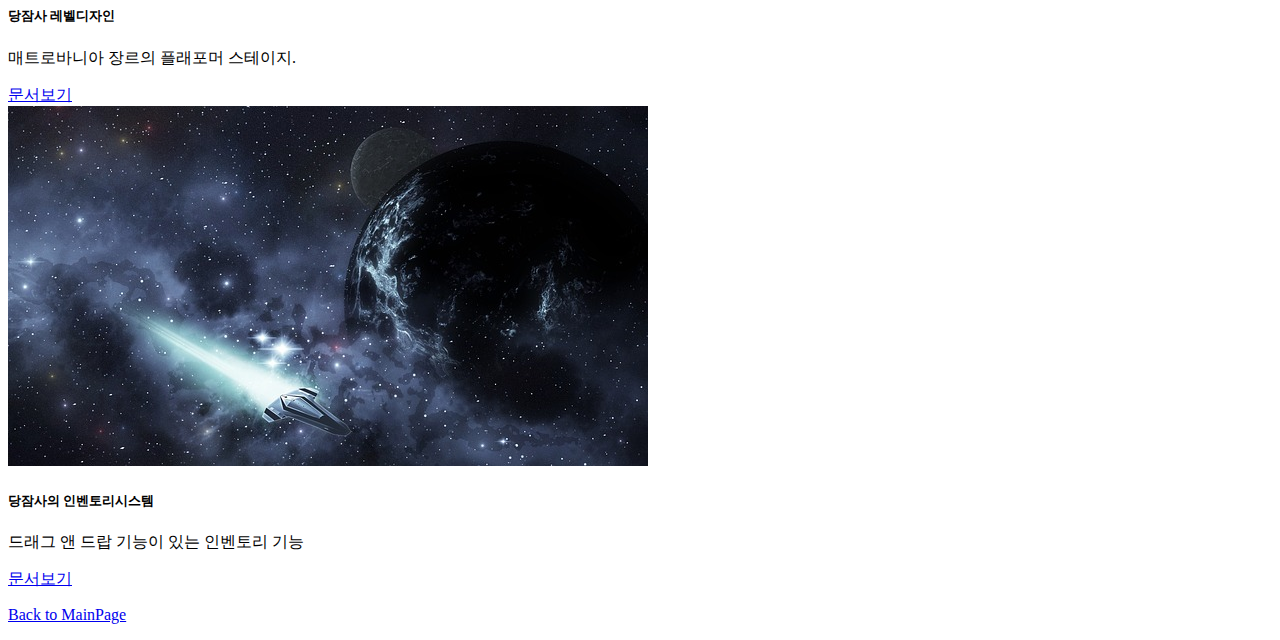
<file: pages/sub03.html>
<!DOCTYPE html>
<html lang="ko">

<head>
  <meta charset="utf-8">
  <meta name="viewport" content="width=device-width, initial-scale=1">
  <meta name="description" content="아나킨의 문서창고">
  <meta name="author" content="YHS">
  <meta name="generator" content="HTML5">
  <title>프로젝트01의 홈</title>
  <meta property="og:type" content="website" />
  <meta property="og:site_name" content="프로젝트01의 홈" />
  <meta property="og:title" content="HOME" />
  <meta property="og:description" content="프로젝트01의 GDD, UXUI디자인, 레벨디자인 기획서 모음." />
  <meta property="og:image" content="./images/name_seo.png" />
  <!-- 아텐츠주소 대신 자신의 웹페이지 주소로 바꾸세요 -->
  <meta property="og:url" content="https://atentsgamedesignsite19.netlify.app" />
  <meta property="twitter:card" content="summary" />
  <meta property="twitter:site" content="프로젝트01의 홈" />
  <meta property="twitter:title" content="HOME" />
  <meta property="twitter:description" content="프로젝트01의 GDD, UXUI디자인, 레벨디자인 기획서 모음." />
  <meta property="twitter:image" content="./images/name_seo.png" />
  <!-- 아텐츠주소 대신 자신의 웹페이지 주소로 바꾸세요 -->
  <meta property="twitter:url" content="https://atentsgamedesignsite19.netlify.app" />
  <link rel="icon" href="/favicon.ico" />
  <link rel="canonical" href="https://getbootstrap.com/docs/5.2/examples/album/">

  <!-- CSS only -->
  <link href="https://cdn.jsdelivr.net/npm/bootstrap@5.2.3/dist/css/bootstrap.min.css" rel="stylesheet"
    integrity="sha384-rbsA2VBKQhggwzxH7pPCaAqO46MgnOM80zW1RWuH61DGLwZJEdK2Kadq2F9CUG65" crossorigin="anonymous">
  <!-- JavaScript Bundle with Popper -->
  <script defer src="https://cdn.jsdelivr.net/npm/bootstrap@5.2.3/dist/js/bootstrap.bundle.min.js"
    integrity="sha384-kenU1KFdBIe4zVF0s0G1M5b4hcpxyD9F7jL+jjXkk+Q2h455rYXK/7HAuoJl+0I4" crossorigin="anonymous">
  </script>


  <style>
    .bd-placeholder-img {
      font-size: 1.125rem;
      text-anchor: middle;
      -webkit-user-select: none;
      -moz-user-select: none;
      user-select: none;
    }

    @media (min-width: 768px) {
      .bd-placeholder-img-lg {
        font-size: 3.5rem;
      }
    }

    .b-example-divider {
      height: 3rem;
      background-color: rgba(0, 0, 0, .1);
      border: solid rgba(0, 0, 0, .15);
      border-width: 1px 0;
      box-shadow: inset 0 .5em 1.5em rgba(0, 0, 0, .1), inset 0 .125em .5em rgba(0, 0, 0, .15);
    }

    .b-example-vr {
      flex-shrink: 0;
      width: 1.5rem;
      height: 100vh;
    }

    .bi {
      vertical-align: -.125em;
      fill: currentColor;
    }

    .nav-scroller {
      position: relative;
      z-index: 2;
      height: 2.75rem;
      overflow-y: hidden;
    }

    .nav-scroller .nav {
      display: flex;
      flex-wrap: nowrap;
      padding-bottom: 1rem;
      margin-top: -1px;
      overflow-x: auto;
      text-align: center;
      white-space: nowrap;
      -webkit-overflow-scrolling: touch;
    }
  </style>
</head>

<body>

  <header>
    <div class="collapse bg-success" id="navbarHeader">
      <div class="container">
        <div class="row">
          <div class="col-sm-8 col-md-7 py-4">
            <h4 class="text-white">프로젝트01에 대하여</h4>
            <p class="text-muted">프로젝트01은 나의 첫 게임기획물이며 블라블라...</p>
          </div>
          <div class="col-sm-4 offset-md-1 py-4">
            <h4 class="text-white">모험을 떠나 본 적이 언제인가!</h4>
            <ul class="list-unstyled">
              <!-- <li><a href="#" class="text-white">010-7777-0000</a></li>
              <li><a href="#" class="text-white">서울시 강남구 역삼동</a></li>
              <li><a href="#" class="text-white">paranaidl@naver.com</a></li> -->
              <img src="/images/spaceship01.jpg" class="card-img-top" alt="우주선1">
            </ul>
          </div>
        </div>
      </div>
    </div>
    <div class="navbar navbar-dark bg-dark shadow-sm">
      <div class="container">
        <a href="#" class="navbar-brand d-flex align-items-center">
          <svg xmlns="http://www.w3.org/2000/svg" width="20" height="20" fill="none" stroke="currentColor"
            stroke-linecap="round" stroke-linejoin="round" stroke-width="2" aria-hidden="true" class="me-2"
            viewBox="0 0 24 24">
            <path d="M23 19a2 2 0 0 1-2 2H3a2 2 0 0 1-2-2V8a2 2 0 0 1 2-2h4l2-3h6l2 3h4a2 2 0 0 1 2 2z" />
            <circle cx="12" cy="13" r="4" /></svg>
          <strong>당신이 잠든 사이에</strong>
        </a>
        <button class="navbar-toggler" type="button" data-bs-toggle="collapse" data-bs-target="#navbarHeader"
          aria-controls="navbarHeader" aria-expanded="false" aria-label="Toggle navigation">
          <span class="navbar-toggler-icon"></span>
        </button>
      </div>
    </div>
  </header>

  <main>
    <section class="py-5 text-center container">
      <div class="row py-lg-5">
        <div class="col-lg-6 col-md-8 mx-auto">
          <h1 class="fw-light">위스커스로의 뜻밖의 여정</h1>
          <p class="lead text-muted">실버소닉스트라이프와 함께하는 이 세계의 슬로우 힐링 라이프.</p>
          <p>
            <a href="https://www.youtube.com/watch?v=O1Uh6Vl08zg" class="btn btn-success my-2">레벨 시연 영상 보기</a>
            <a href="https://www.youtube.com/watch?v=d69GbPPFHk8" class="btn btn-success my-2">UI 시연 영상 보기</a>
          </p>
        </div>
      </div>
    </section>

    <div class="album py-5 bg-success">
      <div class="container">
        <div class="row row-cols-1 row-cols-sm-2 row-cols-md-3 g-3">
          <div class="col">
            <div class="card shadow-sm" width="100%">
              <img src="/images/spaceship01.jpg" class="card-img-top" alt="우주선1">
              <div class="card-body">
                <h5 class="card-title">당잠사 UI디자인</h5>
                <p class="card-text">당잠사 UI디자인에 대하여</p>
                <a href="/pages/page01.html" class="btn btn-dark">문서보기</a>
                <a href="/pages/page01-1.html" class="btn btn-info">IA보기</a>
              </div>
            </div>
          </div>
          <div class="col">
            <div class="card shadow-sm" width="100%">
              <img src="/images/spaceship02.jpg" class="card-img-top" alt="우주선2">
              <div class="card-body">
                <h5 class="card-title">당잠사 레벨디자인</h5>
                <p class="card-text">매트로바니아 장르의 플래포머 스테이지.</p>
                <a href="/pages/page02.html" class="btn btn-dark">문서보기</a>
              </div>
            </div>
          </div>
          <div class="col">
            <div class="card shadow-sm" width="100%">
              <img src="/images/spaceship03.jpg" class="card-img-top" alt="우주선3">
              <div class="card-body">
                <h5 class="card-title">당잠사의 인벤토리시스템</h5>
                <p class="card-text">드래그 앤 드랍 기능이 있는 인벤토리 기능</p>
                <a href="/pages/page03.html" class="btn btn-dark">문서보기</a>
              </div>
            </div>
          </div>
          <!-- <div class="col">
            <div class="card shadow-sm" width="100%">
              <img src="/images/spaceship04.jpg" class="card-img-top" alt="우주선4">
              <div class="card-body">
                <h5 class="card-title">당잠사의 전투시스템</h5>
                <p class="card-text">온라인 필드 베이스 다대다 전투 환경의 전투 디자인</p>
                <a href="/pages/page04.html" class="btn btn-dark">문서보기</a>
              </div>
            </div>
          </div>
          <div class="col">
            <div class="card shadow-sm" width="100%">
              <img src="/images/spaceship05.jpg" class="card-img-top" alt="우주선5">
              <div class="card-body">
                <h5 class="card-title">채팅시스템</h5>
                <p class="card-text">UI디자인 중 채팅에 대한 모든 시스템</p>
                <a href="/pages/page05.html" class="btn btn-dark">문서보기</a>
              </div>
            </div>
          </div>
          <div class="col">
            <div class="card shadow-sm" width="100%">
              <img src="/images/spaceship06.jpg" class="card-img-top" alt="우주선6">
              <div class="card-body">
                <h5 class="card-title">경매장시스템</h5>
                <p class="card-text">게임 내 상품과 재화를 교환하는 공공 거래 시스템을 주관하는 곳의 디자인</p>
                <a href="/pages/page06.html" class="btn btn-dark">문서보기</a>
              </div>
            </div>
          </div> -->
          <!-- <div class="col">
            <div class="card shadow-sm" width="100%">
              <img src="/images/spaceship06.jpg" class="card-img-top" alt="우주선6">
              <div class="card-body">
                <h5 class="card-title">기획서7</h5>
                <p class="card-text">블라블라~ 기획서6의 내용을 간략하게 적으세요.</p>
                <a href="/pages/page06.html" class="btn btn-dark">문서보기</a>
              </div>
            </div>
          </div>
          <div class="col">
            <div class="card shadow-sm" width="100%">
              <img src="/images/spaceship06.jpg" class="card-img-top" alt="우주선6">
              <div class="card-body">
                <h5 class="card-title">기획서8</h5>
                <p class="card-text">블라블라~ 기획서6의 내용을 간략하게 적으세요.</p>
                <a href="/pages/page06.html" class="btn btn-dark">문서보기</a>
              </div>
            </div>
          </div>
          <div class="col">
            <div class="card shadow-sm" width="100%">
              <img src="/images/spaceship06.jpg" class="card-img-top" alt="우주선6">
              <div class="card-body">
                <h5 class="card-title">기획서9</h5>
                <p class="card-text">블라블라~ 기획서6의 내용을 간략하게 적으세요.</p>
                <a href="/pages/page06.html" class="btn btn-dark">문서보기</a>
              </div>
            </div>
          </div> -->

        </div>
      </div>
    </div>

  </main>

  <footer class="text-muted py-5">
    <div class="container">
      <p class="float-end mb-1">
        <a href="/pages/mainpage.html">Back to MainPage</a>
      </p>
      <!-- <p class="mb-1">자신이 공부하는 분야와 기획포지션에 대해서 적으세요.</p>
      <p class="mb-0">자신이 공부한 것을 입증할 수 있는 학교, 학원 등을 링크하세요. <a href="https://atentsgame.com">아텐츠게임아카데미</a> </p> -->
    </div>
  </footer>

</html>
</file>
<file: main.css>
body {
  padding: 0;
  margin: 0;
  height: 100vh;
}

#pl {
  position: fixed;
  left: 5%;
  /* right: 10%; */
  bottom: 5%;
  /* top: 5%; */
  color: #ffff00;
  /* text-decoration: none; */
  text-decoration: none;
  font-size: 2rem;
  /* font-size: 32px; */
  /* font-family: 'Times New Roman', Times, serif; */
  font-family: 'Lucida Sans', 'Lucida Sans Regular', 'Lucida Grande', 'Lucida Sans Unicode', Geneva, Verdana, sans-serif;
  font-weight: 600;
  /* font-style: italic; */
  /* z-index: 1; */
}
</file>
